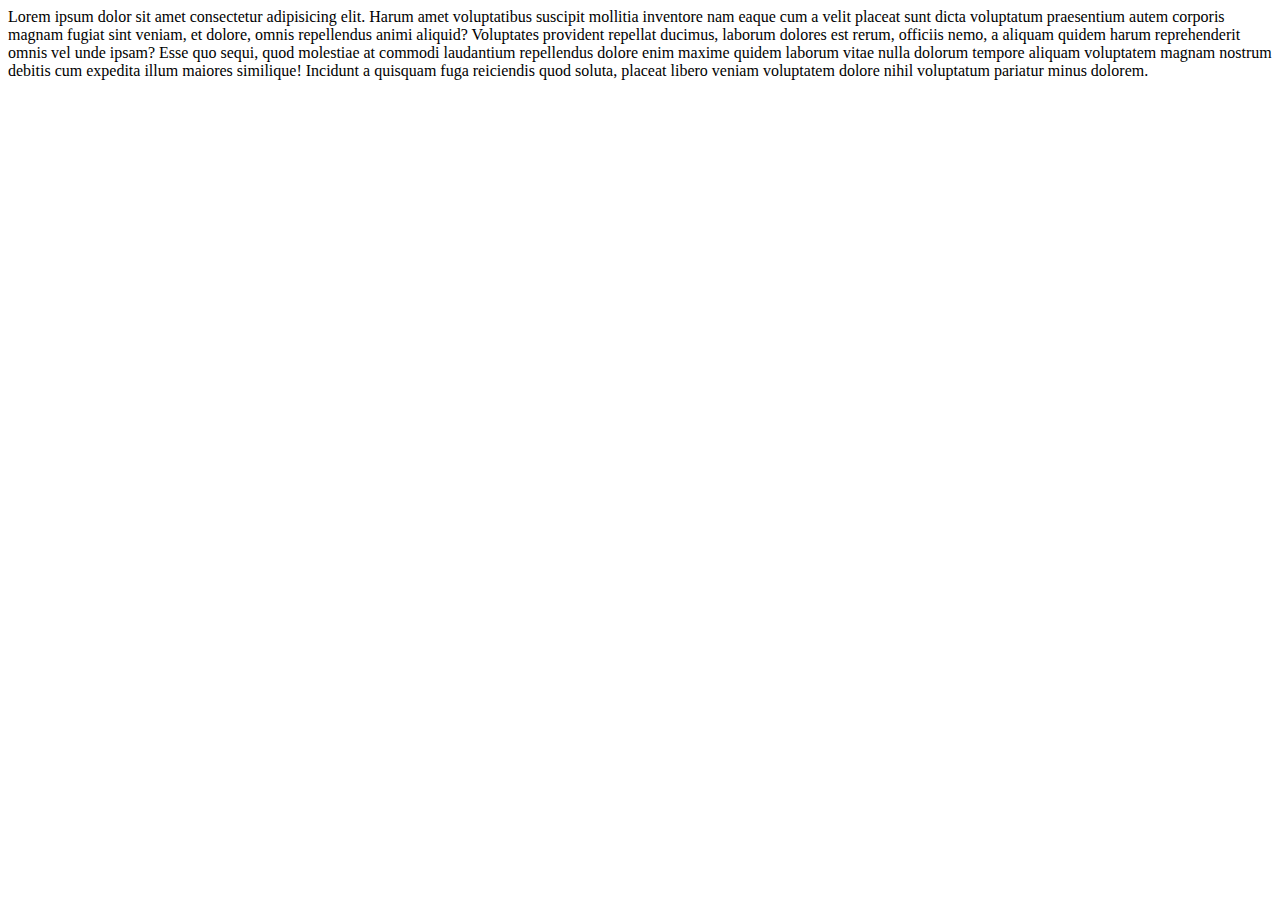
<file: googlefonts/index.html>
<!DOCTYPE html>
<html lang="tr">
<head>
    <meta charset="UTF-8">
    <meta name="viewport" content="width=device-width, initial-scale=1.0">
    <title>google fonts</title>
    
    <style>
        /* font-family -- yazının türünü cinsini değiştirir (Times new Roman - Sans serif)
        font-style -- yazının stilini değiştirir (italik vs)
        font-weight -- yazının kalınlığını düzeltir (bold vs)

        -----------------------------------
        Google Fonts larda kullanılabilir.
        Kullanmak için
        head etiketi içerisine google fontstan aldıgımız kodu yapıştıralım. ve o font artık o projede aktif olacaktır.
        
        */
        .kutu1 {

        }
    </style>
</head>
<body>

    <div class="kutu1">
        Lorem ipsum dolor sit amet consectetur adipisicing elit. Harum amet voluptatibus suscipit mollitia inventore nam eaque cum a velit placeat sunt dicta voluptatum praesentium autem corporis magnam fugiat sint veniam, et dolore, omnis repellendus animi aliquid? Voluptates provident repellat ducimus, laborum dolores est rerum, officiis nemo, a aliquam quidem harum reprehenderit omnis vel unde ipsam? Esse quo sequi, quod molestiae at commodi laudantium repellendus dolore enim maxime quidem laborum vitae nulla dolorum tempore aliquam voluptatem magnam nostrum debitis cum expedita illum maiores similique! Incidunt a quisquam fuga reiciendis quod soluta, placeat libero veniam voluptatem dolore nihil voluptatum pariatur minus dolorem.
    </div>
    
</body>
</html>
</file>
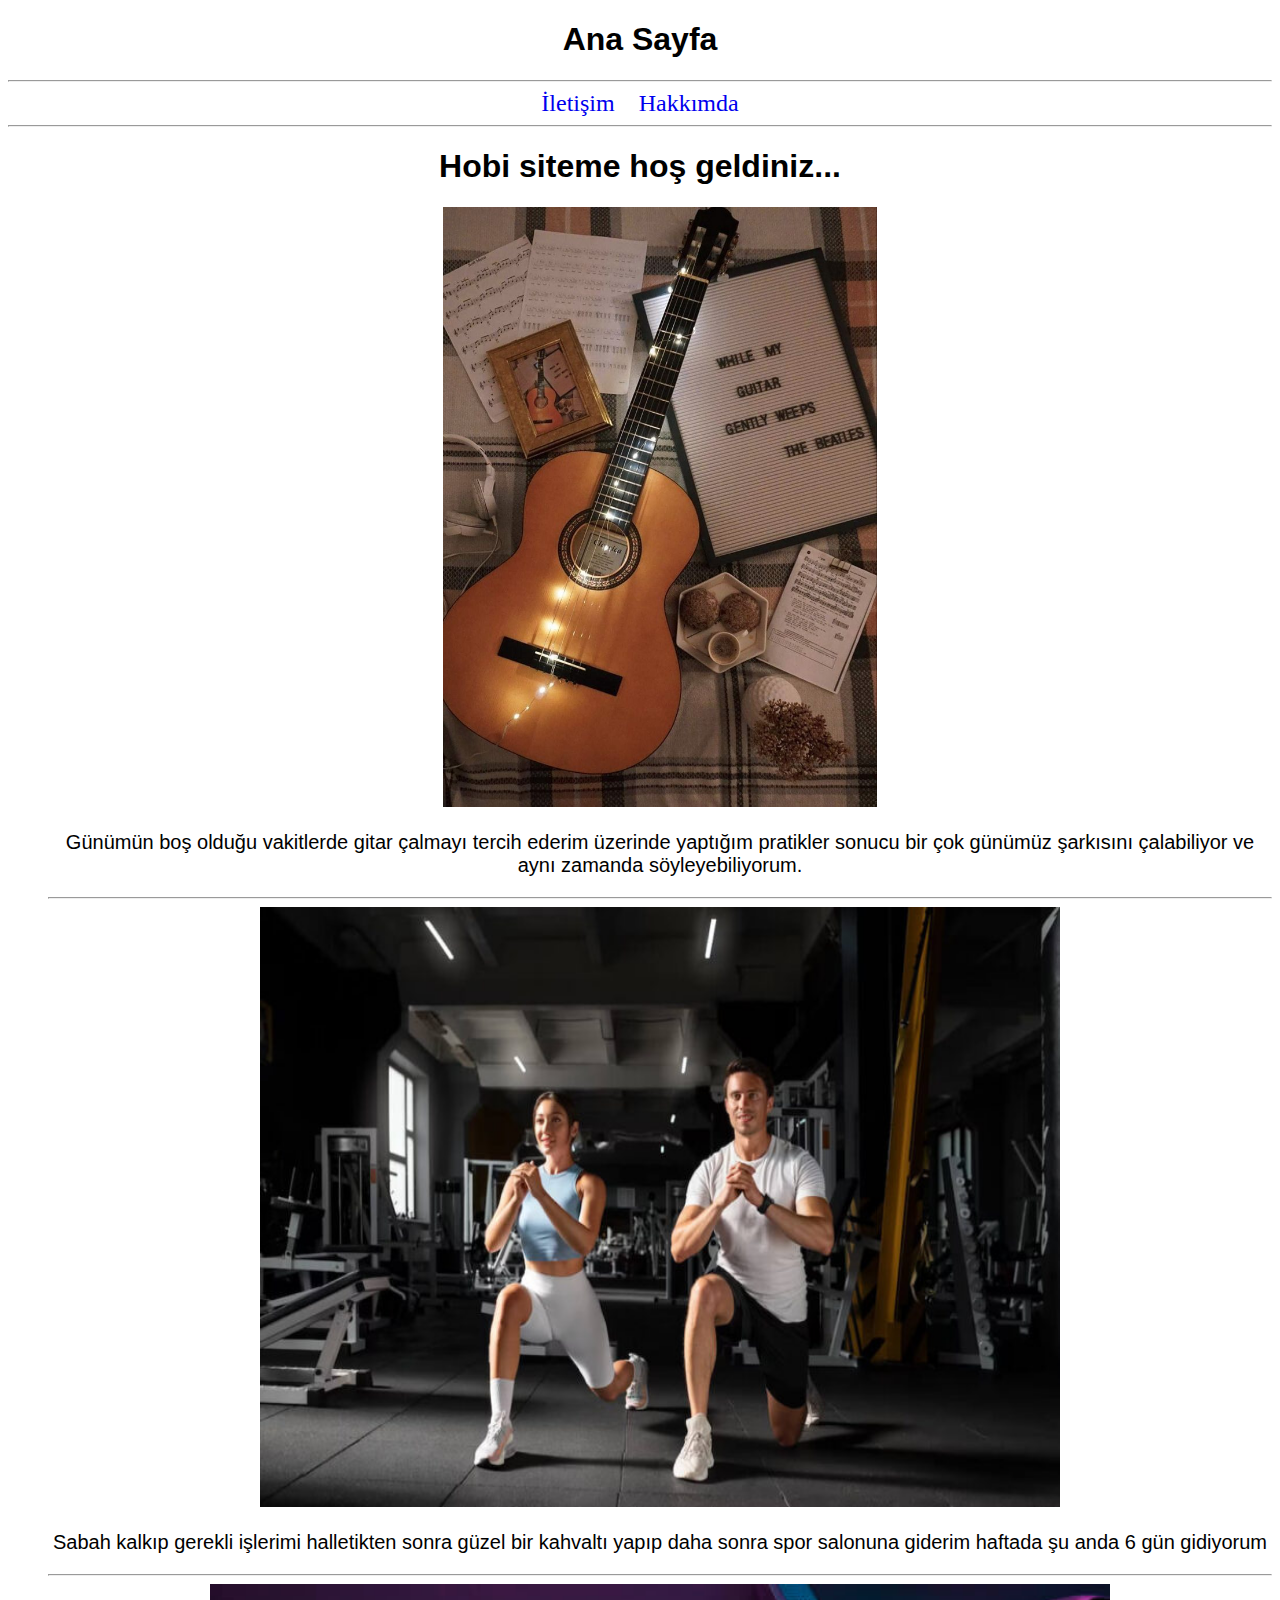
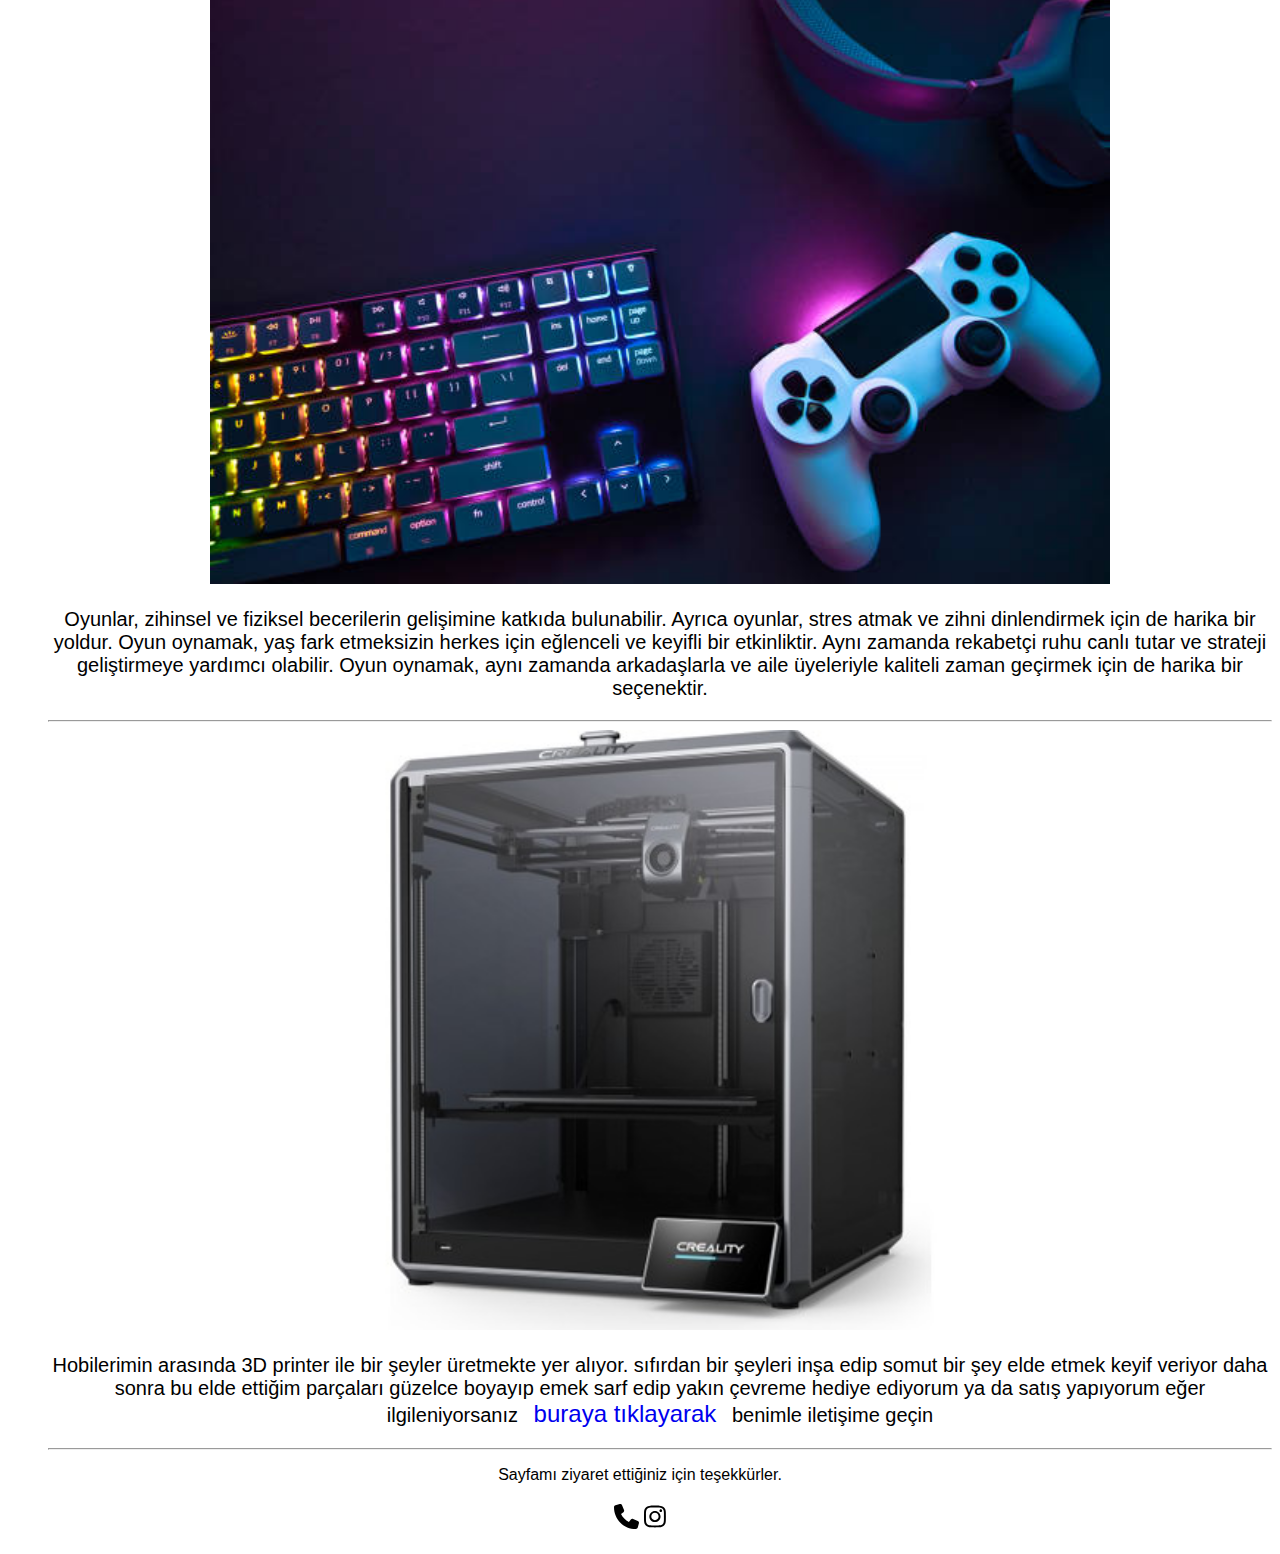
<file: hobisitesi/index.html>
<!DOCTYPE html>
<html lang="tr">
<head>
    <meta charset="UTF-8">
    <meta name="viewport" content="width=device-width, initial-scale=1.0">
    <title>Ana sayfa | Hobi Sitesi</title>
    <link rel="stylesheet" href="style.css">
</head>
<body>
    <nav>
        <h1 class="homepagetitle">Ana Sayfa</h1>
        <hr>
        <a href="contact.html">İletişim</a>
        <a href="about-ust.html">Hakkımda</a>
    </nav>
    <hr>

    <article>
        <h1 style="font-family: Arial, Helvetica, sans-serif; font-size: 2em;">Hobi siteme hoş geldiniz...</h1>
        <ul>
            <li>
                <img src="img/gitar.jpg" alt="gitarfotoraf">
                <p>Günümün boş olduğu vakitlerde gitar çalmayı tercih ederim üzerinde yaptığım pratikler sonucu bir çok günümüz şarkısını çalabiliyor ve aynı zamanda söyleyebiliyorum.</p>
            </li>
            <hr>
            <li>
                <img src="img/fitness.jpg" alt="fitness fotograf" width="800px">
                <p>Sabah kalkıp gerekli işlerimi halletikten sonra güzel bir kahvaltı yapıp daha sonra spor salonuna giderim haftada şu anda 6 gün gidiyorum</p>
            </li>
            <hr>
            <li>
                <img src="img/gaming.jpg" alt="gaming-foto">
                <p>
                    Oyunlar, zihinsel ve fiziksel becerilerin gelişimine katkıda bulunabilir. Ayrıca oyunlar, stres atmak ve zihni dinlendirmek için de harika bir yoldur. Oyun oynamak, yaş fark etmeksizin herkes için eğlenceli ve keyifli bir etkinliktir. Aynı zamanda rekabetçi ruhu canlı tutar ve strateji geliştirmeye yardımcı olabilir. Oyun oynamak, aynı zamanda arkadaşlarla ve aile üyeleriyle kaliteli zaman geçirmek için de harika bir seçenektir.
                </p>
            </li>
            <hr>
            <li>
                <img src="img/k1printer.jpg" alt="3dprinter">
                <p>
                    Hobilerimin arasında 3D printer ile bir şeyler üretmekte yer alıyor. sıfırdan bir şeyleri inşa edip somut bir şey elde etmek keyif veriyor daha sonra bu elde ettiğim parçaları güzelce boyayıp emek sarf edip yakın çevreme hediye ediyorum ya da satış yapıyorum eğer ilgileniyorsanız <a href="https://wa.me/905422476761">buraya tıklayarak</a> benimle iletişime geçin
                </p>
            </li>
            <hr>
        </ul>
    </article>
    

    <footer>
        Sayfamı ziyaret ettiğiniz için teşekkürler.
        <p>
        <svg style="height: 25;" xmlns="http://www.w3.org/2000/svg" class="phoneicon" viewBox="0 0 512 512"><!--!Font Awesome Free 6.5.1 by @fontawesome - https://fontawesome.com License - https://fontawesome.com/license/free Copyright 2024 Fonticons, Inc.--><path d="M164.9 24.6c-7.7-18.6-28-28.5-47.4-23.2l-88 24C12.1 30.2 0 46 0 64C0 311.4 200.6 512 448 512c18 0 33.8-12.1 38.6-29.5l24-88c5.3-19.4-4.6-39.7-23.2-47.4l-96-40c-16.3-6.8-35.2-2.1-46.3 11.6L304.7 368C234.3 334.7 177.3 277.7 144 207.3L193.3 167c13.7-11.2 18.4-30 11.6-46.3l-40-96z"/></svg>
        <svg style="height: 25;" xmlns="http://www.w3.org/2000/svg" class="igicon" viewBox="0 0 448 512"><!--!Font Awesome Free 6.5.1 by @fontawesome - https://fontawesome.com License - https://fontawesome.com/license/free Copyright 2024 Fonticons, Inc.--><path d="M224.1 141c-63.6 0-114.9 51.3-114.9 114.9s51.3 114.9 114.9 114.9S339 319.5 339 255.9 287.7 141 224.1 141zm0 189.6c-41.1 0-74.7-33.5-74.7-74.7s33.5-74.7 74.7-74.7 74.7 33.5 74.7 74.7-33.6 74.7-74.7 74.7zm146.4-194.3c0 14.9-12 26.8-26.8 26.8-14.9 0-26.8-12-26.8-26.8s12-26.8 26.8-26.8 26.8 12 26.8 26.8zm76.1 27.2c-1.7-35.9-9.9-67.7-36.2-93.9-26.2-26.2-58-34.4-93.9-36.2-37-2.1-147.9-2.1-184.9 0-35.8 1.7-67.6 9.9-93.9 36.1s-34.4 58-36.2 93.9c-2.1 37-2.1 147.9 0 184.9 1.7 35.9 9.9 67.7 36.2 93.9s58 34.4 93.9 36.2c37 2.1 147.9 2.1 184.9 0 35.9-1.7 67.7-9.9 93.9-36.2 26.2-26.2 34.4-58 36.2-93.9 2.1-37 2.1-147.8 0-184.8zM398.8 388c-7.8 19.6-22.9 34.7-42.6 42.6-29.5 11.7-99.5 9-132.1 9s-102.7 2.6-132.1-9c-19.6-7.8-34.7-22.9-42.6-42.6-11.7-29.5-9-99.5-9-132.1s-2.6-102.7 9-132.1c7.8-19.6 22.9-34.7 42.6-42.6 29.5-11.7 99.5-9 132.1-9s102.7-2.6 132.1 9c19.6 7.8 34.7 22.9 42.6 42.6 11.7 29.5 9 99.5 9 132.1s2.7 102.7-9 132.1z"/></svg>
        </p>
        
    

    </footer>

    
</body>
</html>
</file>
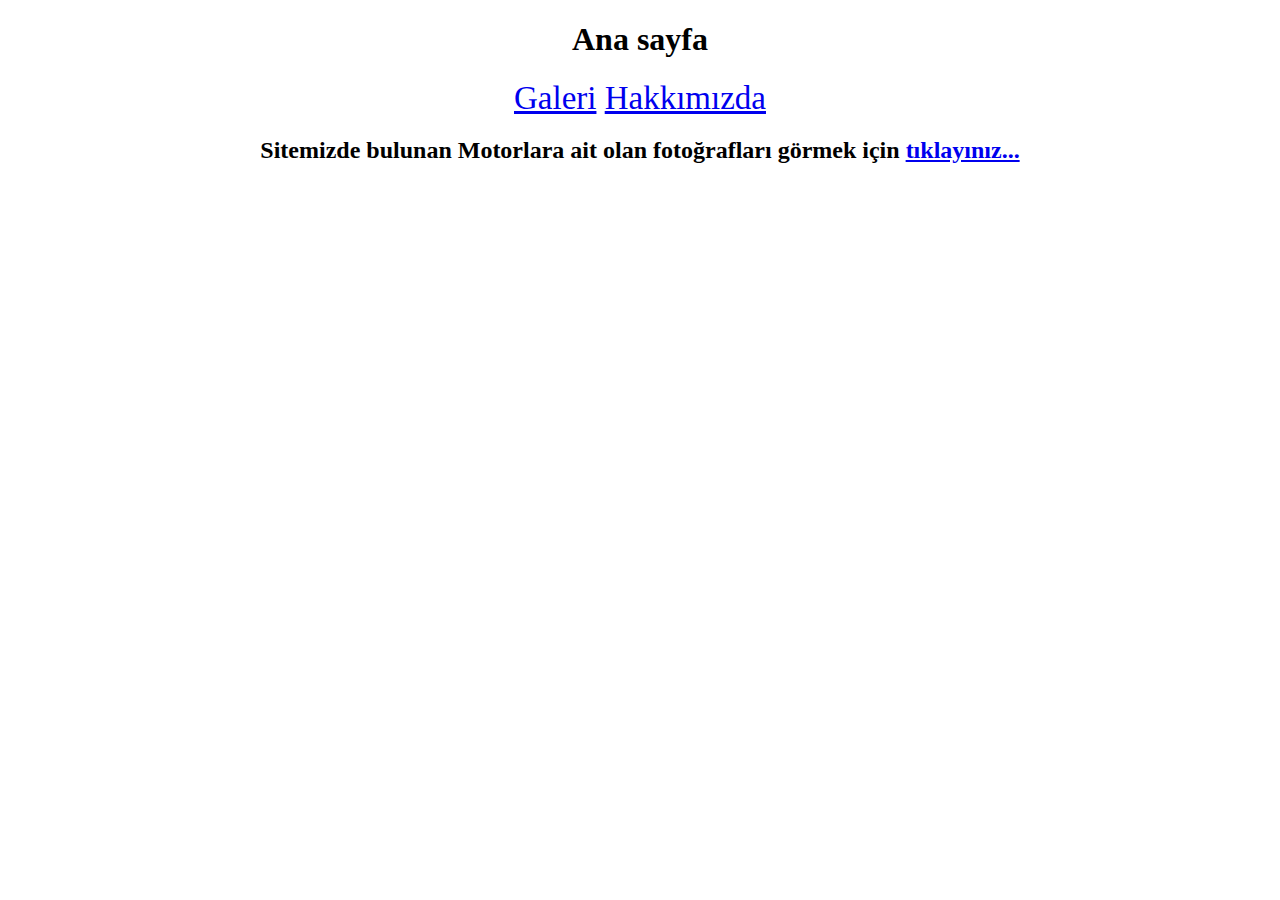
<file: icerik1/index.html>
<!DOCTYPE html>
<html lang="tr">
<head>
    <meta charset="UTF-8">
    <meta name="viewport" content="width=device-width, initial-scale=1.0">
    <title>Ana sayfa</title>
    

    <link rel="stylesheet" href="kodluyoruz.css">

    
</head>
<body>
    
    
    <h1 style="font-size: 14; text-align: center; color: 0C2D57;" >Ana sayfa</h1>
    <nav class="nav-bar"> 
        <a href="gallery.html" >Galeri</a>
        <a href="about-us.html">Hakkımızda</a>
    </nav>

    <h2 style="text-align: center;"> Sitemizde bulunan Motorlara ait olan fotoğrafları görmek için <a href="gallery.html">tıklayınız...</a> </h2>
    
</body>
</html>
</file>
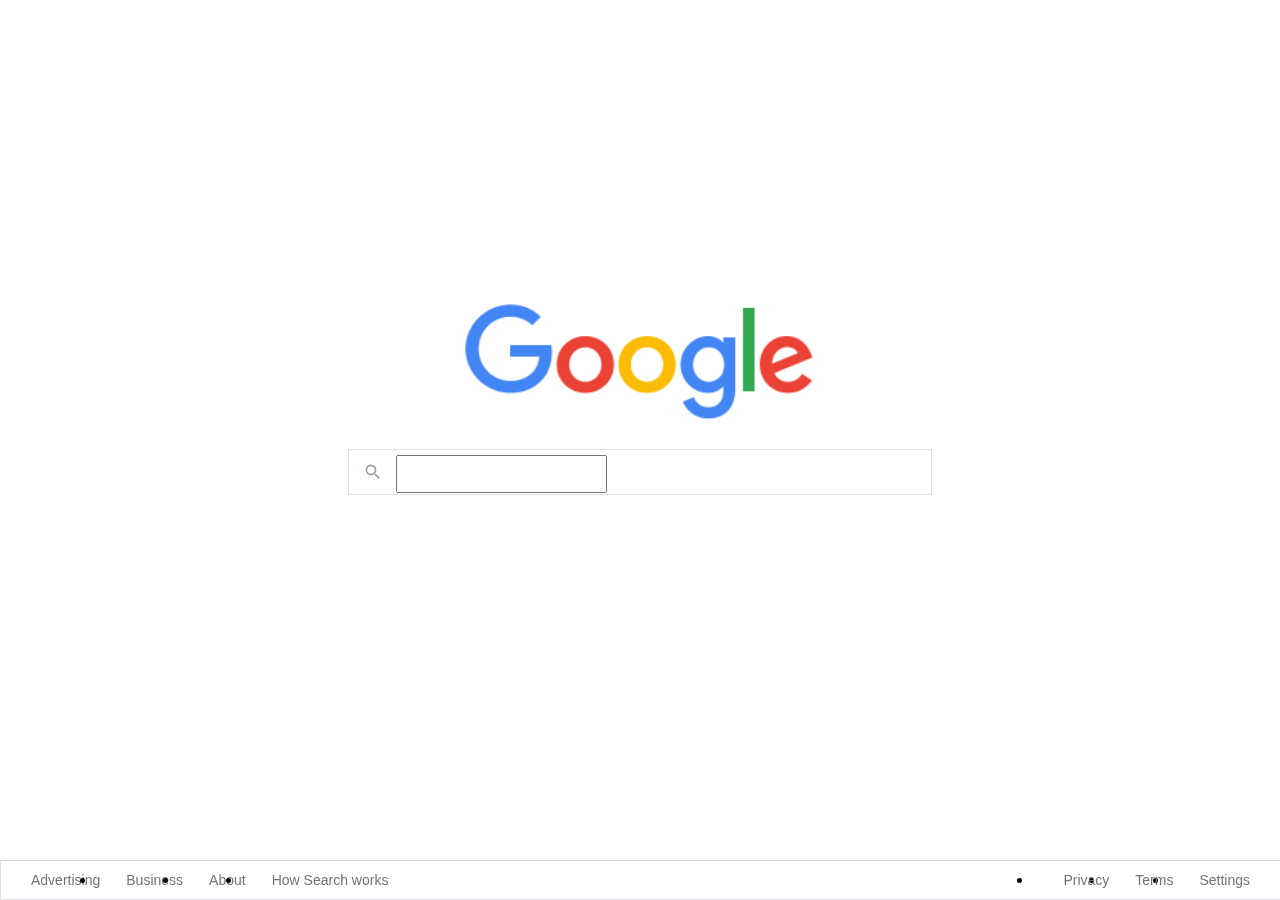
<file: icerik2-googleOdev/index.html>
<!DOCTYPE html>
<html lang="en">
  <head>
    <meta charset="UTF-8" />
    <meta name="viewport" content="width=device-width, initial-scale=1.0" />
    <link rel="stylesheet" href="style.css" />
    <title>Google</title>
  </head>
  <body>
    <div class="panel">
      <nav>
        <ul class="header">
          <li class="pic headerli">
            <a href="https://www.github.com/cengizcmataraci" target="_blank"
              ><img
                src="assets/guvenlik.jpg"
                alt=""
                style="margin-right: 1px;" height="50" width="50"
            /></a>
          </li>
          <li style="margin: 8px" class="headerli">
            <a href="https://www.google.com.tr/intl/en/about/products?tab=wh"
              ><img src="assets/appsbutton.svg" alt="" style="width: 16px; height: 16px; margin-right: 3px;"></a
            >
          </li>
          <li style="margin: 8px; margin-left: -2px;" class="headerli">
            <a
              href="https://www.google.com.tr/imghp?hl=en&tab=wi&authuser=0&ogbl"
              >Images</a
            >
          </li>
          <li style="margin: 8px" class="headerli">
            <a href="https://mail.google.com/mail/?tab=wm&authuser=0&ogbl"
              >Gmail</a
            >
          </li>
        </ul>
      </nav>
      <div class="container">
        <img
          src="assets/logo.png"
          width="350px"
          alt="google yeni logo"
        />
      </div>
      <div class="search-area">
        <div class="search">
          <div class="search-img">
            <span>
              <svg
                focusable="false"
                xmlns="http://www.w3.org/2000/svg"
                viewBox="0 0 24 24"
              >
                <path
                  d="M15.5 14h-.79l-.28-.27A6.471 6.471 0 0 0 16 9.5 6.5 6.5 0 1 0 9.5 16c1.61 0 3.09-.59 4.23-1.57l.27.28v.79l5 4.99L20.49 19l-4.99-5zm-6 0C7.01 14 5 11.99 5 9.5S7.01 5 9.5 5 14 7.01 14 9.5 11.99 14 9.5 14z"
                ></path>
              </svg>
            </span>
          </div>
          <div class="input-enter">
            <div class="input-area">
              <input
                type="text"
                class="input"
                maxlength="2048"
                autofocus="true"
              />
            </div>
          </div>
        </div>
      </div>

      
    </div>

    <nav>
      <ul class="footer">
        <li class="footerli">
          <a
            href="https://www.google.com/intl/en_tr/ads/?subid=ww-ww-et-g-awa-a-g_hpafoot1_1!o2&utm_source=google.com&utm_medium=referral&utm_campaign=google_hpafooter&fg=1"
            >Advertising</a
          >
        </li>
        <li class="footerli">
          <a
            href="https://www.google.com/services/?subid=ww-ww-et-g-awa-a-g_hpbfoot1_1!o2&utm_source=google.com&utm_medium=referral&utm_campaign=google_hpbfooter&fg=1"
            >Business</a
          >
        </li>
        <li class="footerli">
          <a
            href="https://about.google/?utm_source=google-TR&utm_medium=referral&utm_campaign=hp-footer&fg=1"
            >About</a
          >
        </li>
        <li class="footerli">
          <a href="https://google.com/search/howsearchworks/?fg=1"
            >How Search works</a
          >
        </li>

        <li class="footerli" style="float: right; margin-right: 35px">
          <a href="https://www.google.com/preferences?hl=en">Settings</a>
        </li>

        <li class="footerli" style="float: right">
          <a href="https://policies.google.com/terms?hl=en-TR&fg=1">Terms</a>
        </li>

        <li class="footerli" style="float: right">
          <a href="https://policies.google.com/privacy?hl=en-TR&fg=1">Privacy</a>
        </li>
      </ul>
    </nav>
  </body>
</html>
</file>
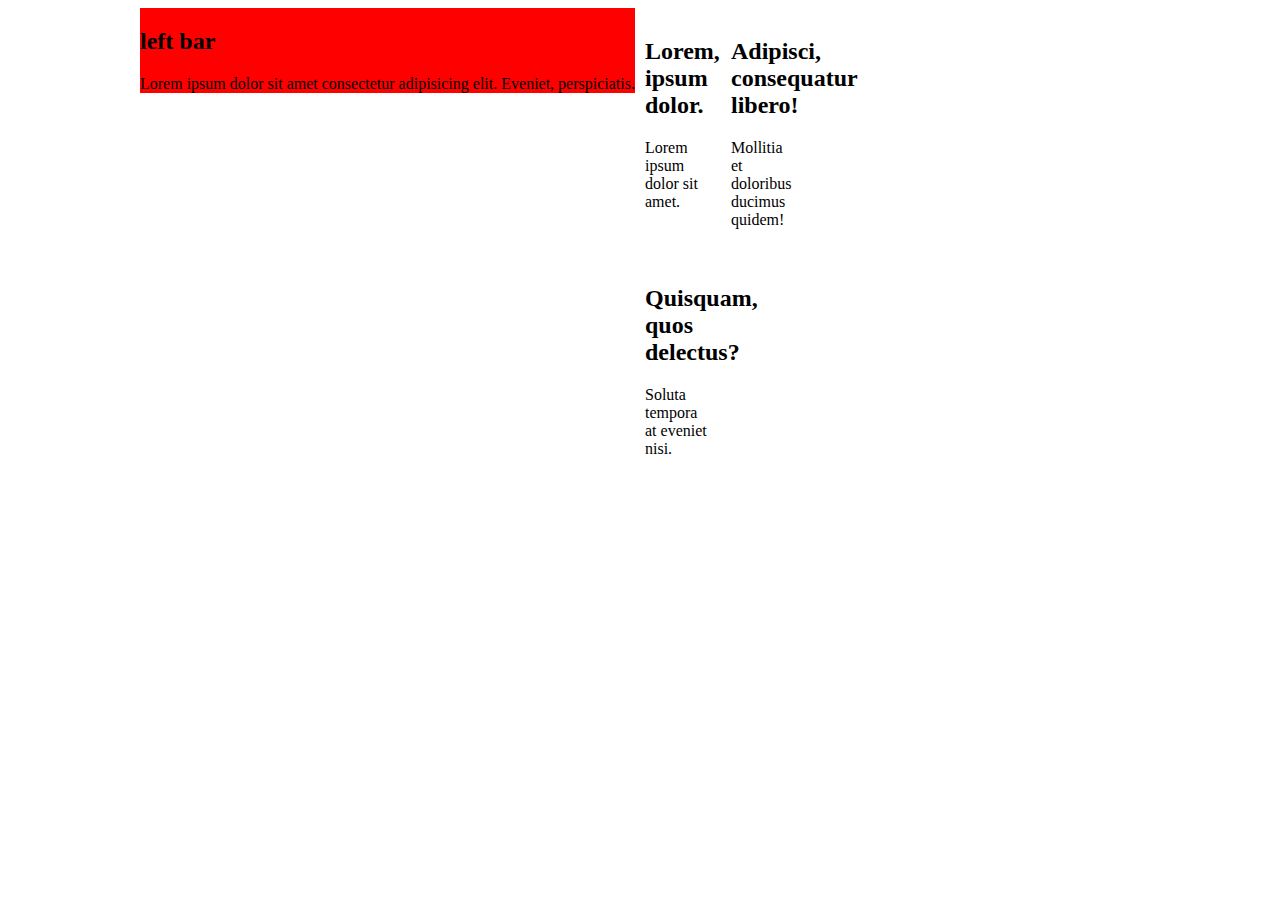
<file: icerik2/index.html>
<!DOCTYPE html>
<html lang="tr">
<head>
    <meta charset="UTF-8">
    <meta name="viewport" content="width=device-width, initial-scale=1.0">
    <title>icerik2</title>
    <link rel="stylesheet" href="style.css">
</head>
<body>
    <div class="container">
        <div class="left-bar bg-red">
            <h2>left bar</h2>
            Lorem ipsum dolor sit amet consectetur adipisicing elit. Eveniet, perspiciatis.
        </div>
        <div class="content">
            <div class="card">
                <h2>Lorem, ipsum dolor.</h2>
                <p>Lorem ipsum dolor sit amet.</p>
            </div>
            <div class="card">
                <h2>Adipisci, consequatur libero!</h2>
                <p>Mollitia et doloribus ducimus quidem!</p>
            </div>
            <div class="card">
                <h2>Quisquam, quos delectus?</h2>
                <p>Soluta tempora at eveniet nisi.</p>
            </div>

        </div>
    </div>
</body>
</html>
</file>
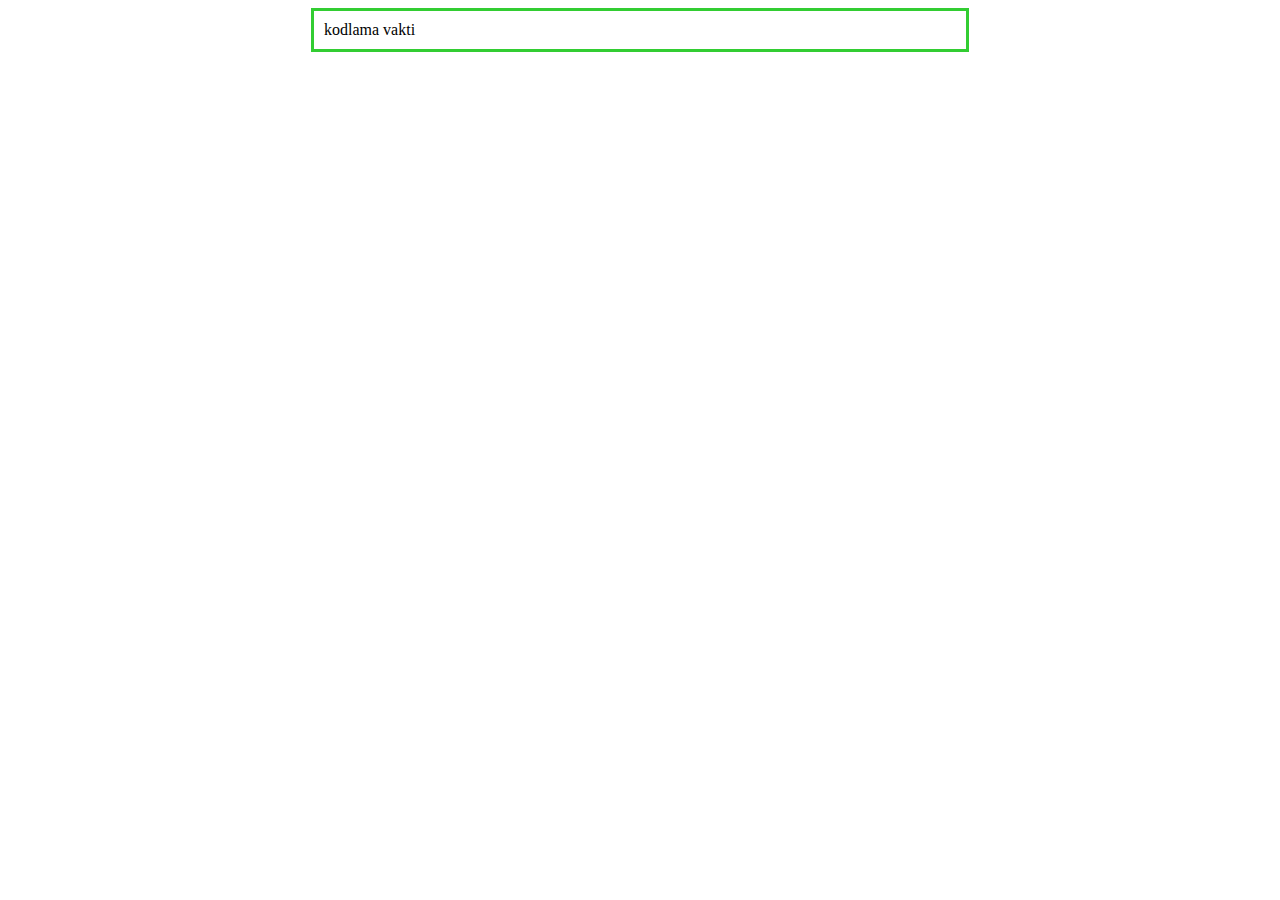
<file: metinboyutlandirmahizalama/index.html>
<!DOCTYPE html>
<html lang="en">
<head>
    <meta charset="UTF-8">
    <meta name="viewport" content="width=device-width, initial-scale=1.0">
    <title>Document</title>
    <style>
        .center {
            border: 3px solid limegreen;
            padding: 10px;
            width: 50%;
            margin: auto;
        }
    </style>
</head>
<body>
    <div class="center">
        <div class="in-center">
            kodlama vakti
        </div>
       
    </div>
    
</body>
</html>
</file>
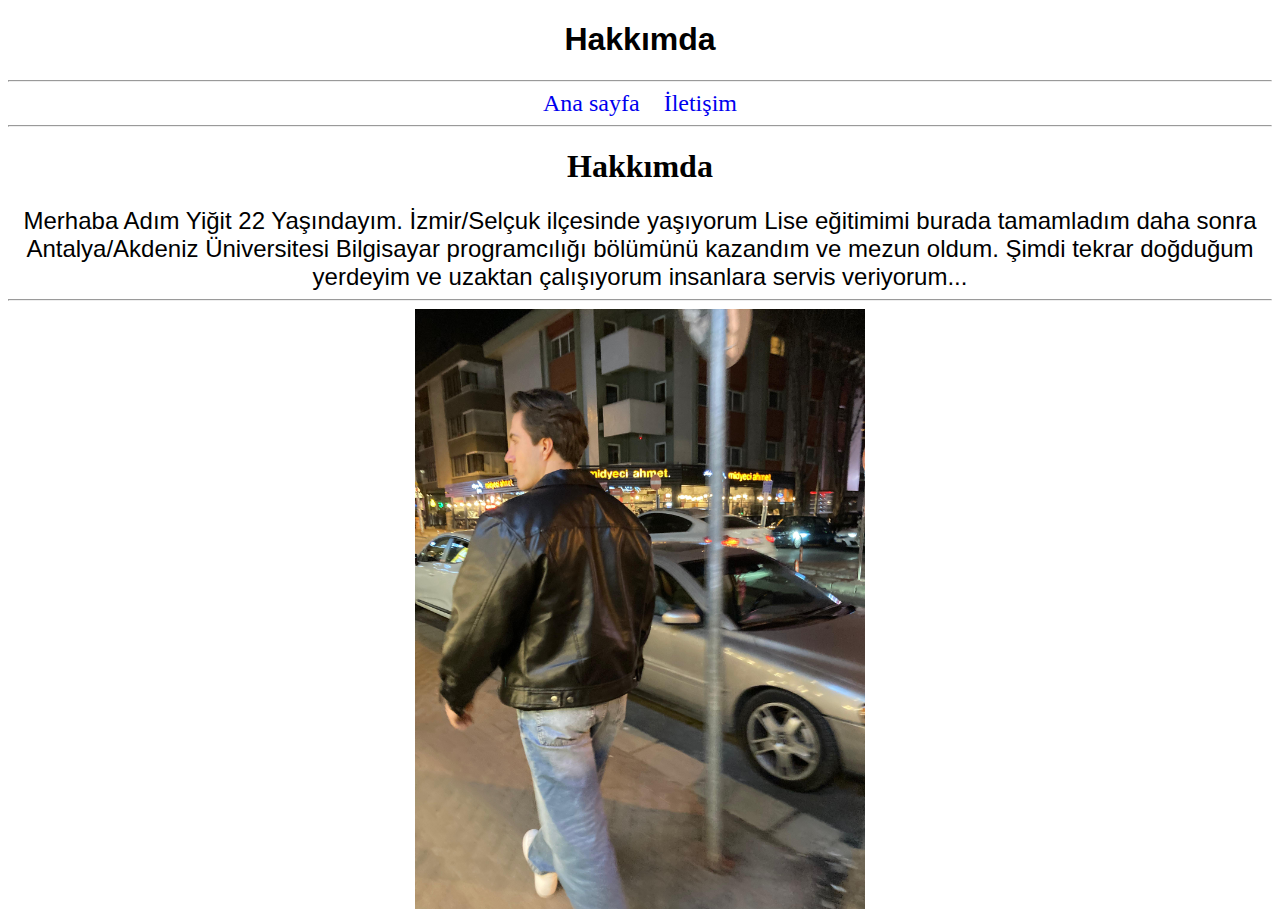
<file: hobisitesi/about-ust.html>
<!DOCTYPE html>
<html lang="tr">
<head>
    <meta charset="UTF-8">
    <meta name="viewport" content="width=device-width, initial-scale=1.0">
    <title>Hakkımda | Hobi Sitesi</title>
    <link rel="stylesheet" href="style.css">
</head>
<body>
    <nav>
        <h1 class="homepagetitle">Hakkımda</h1>
        <hr>
        <a href="index.html">Ana sayfa</a>
        <a href="contact.html">İletişim</a>
        <hr>
    </nav>

    <article>
        <h1>Hakkımda</h1>
        <div style="text-align: center; font-size: 24px; font-family: 'Segoe UI', Tahoma, Geneva, Verdana, sans-serif;">
            Merhaba Adım Yiğit 22 Yaşındayım. İzmir/Selçuk ilçesinde yaşıyorum Lise eğitimimi burada tamamladım daha sonra Antalya/Akdeniz Üniversitesi Bilgisayar programcılığı bölümünü kazandım ve mezun oldum. Şimdi tekrar doğduğum yerdeyim ve uzaktan çalışıyorum insanlara servis veriyorum...
            
            
        </div>
        <hr>
        <img src="img/hdwalking.jpg" alt="">
    </article>

    
</body>
</html>
</file>
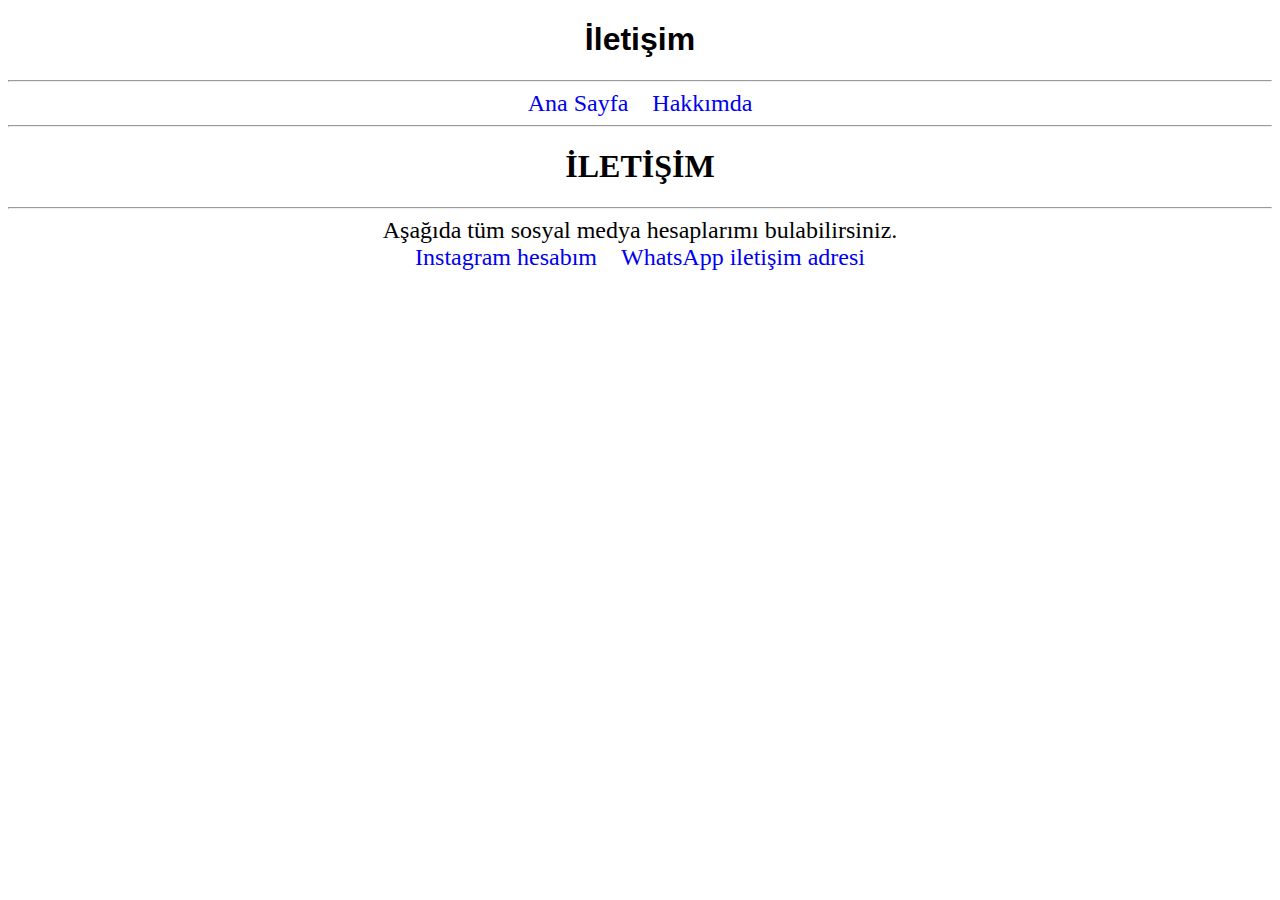
<file: hobisitesi/contact.html>
<!DOCTYPE html>
<html lang="tr">
<head>
    <meta charset="UTF-8">
    <meta name="viewport" content="width=device-width, initial-scale=1.0">
    <title>İletişim | Hobi Sitesi</title>
    <link rel="stylesheet" href="style.css">
    <link rel="stylesheet" href="https://cdnjs.cloudflare.com/ajax/libs/font-awesome/6.5.1/css/all.min.css" integrity="sha512-DTOQO9RWCH3ppGqcWaEA1BIZOC6xxalwEsw9c2QQeAIftl+Vegovlnee1c9QX4TctnWMn13TZye+giMm8e2LwA==" crossorigin="anonymous" referrerpolicy="no-referrer" />
</head>

<body>
    <nav>
        <h1 class="homepagetitle">İletişim</h1>
        <hr>
        <a href="index.html">Ana Sayfa</a>
        <a href="about-ust.html">Hakkımda</a>
    </nav>
    <hr>

    <article>
        <div>
            <h1>İLETİŞİM</h1>
            <hr>
        </div>
        <div style="font-size: 24px;">
            Aşağıda tüm sosyal medya hesaplarımı bulabilirsiniz.
        </div>

        
        <a href="https://www.instagram.com/yigitortu/" class=""><i class="fa-brands fa-instagram" style="height: 100px;"></i> Instagram hesabım</a>
        
        <a href="https://wa.me/905422476761"><i class="fa-brands fa-whatsapp"></i> WhatsApp iletişim adresi</a>
        
    </article>

    
</body>
</html>
</file>
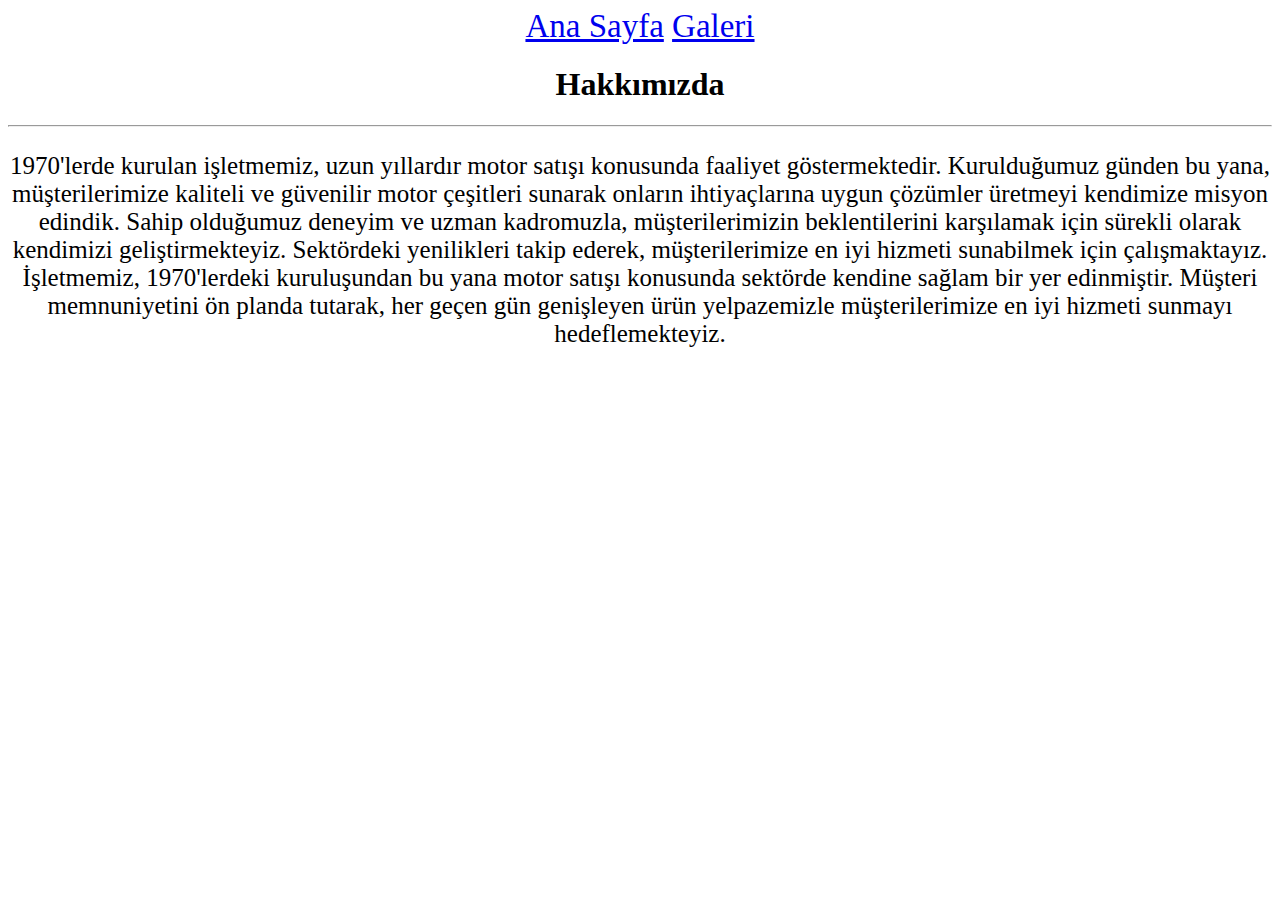
<file: icerik1/about-us.html>
<!DOCTYPE html>
<html lang="tr">
<head>
    <meta charset="UTF-8">
    <meta name="viewport" content="width=device-width, initial-scale=1.0">
    <title>Hakkımızda</title>
    <link rel="stylesheet" href="kodluyoruz.css">
</head>
<body>
    <nav class="nav-bar"> 
        <a href="index.html" >Ana Sayfa</a>
        <a href="gallery.html">Galeri</a>
    </nav>
    <h1 style="text-align: center; color: FC6736; font-size: 14;">Hakkımızda</h1>
    <hr>
    <p class="about-us-description">1970'lerde kurulan işletmemiz, uzun yıllardır motor satışı konusunda faaliyet göstermektedir. Kurulduğumuz günden bu yana, müşterilerimize kaliteli ve güvenilir motor çeşitleri sunarak onların ihtiyaçlarına uygun çözümler üretmeyi kendimize misyon edindik. Sahip olduğumuz deneyim ve uzman kadromuzla, müşterilerimizin beklentilerini karşılamak için sürekli olarak kendimizi geliştirmekteyiz. Sektördeki yenilikleri takip ederek, müşterilerimize en iyi hizmeti sunabilmek için çalışmaktayız.
    İşletmemiz, 1970'lerdeki kuruluşundan bu yana motor satışı konusunda sektörde kendine sağlam bir yer edinmiştir. Müşteri memnuniyetini ön planda tutarak, her geçen gün genişleyen ürün yelpazemizle müşterilerimize en iyi hizmeti sunmayı hedeflemekteyiz.</p>
</body>
</html>
</file>
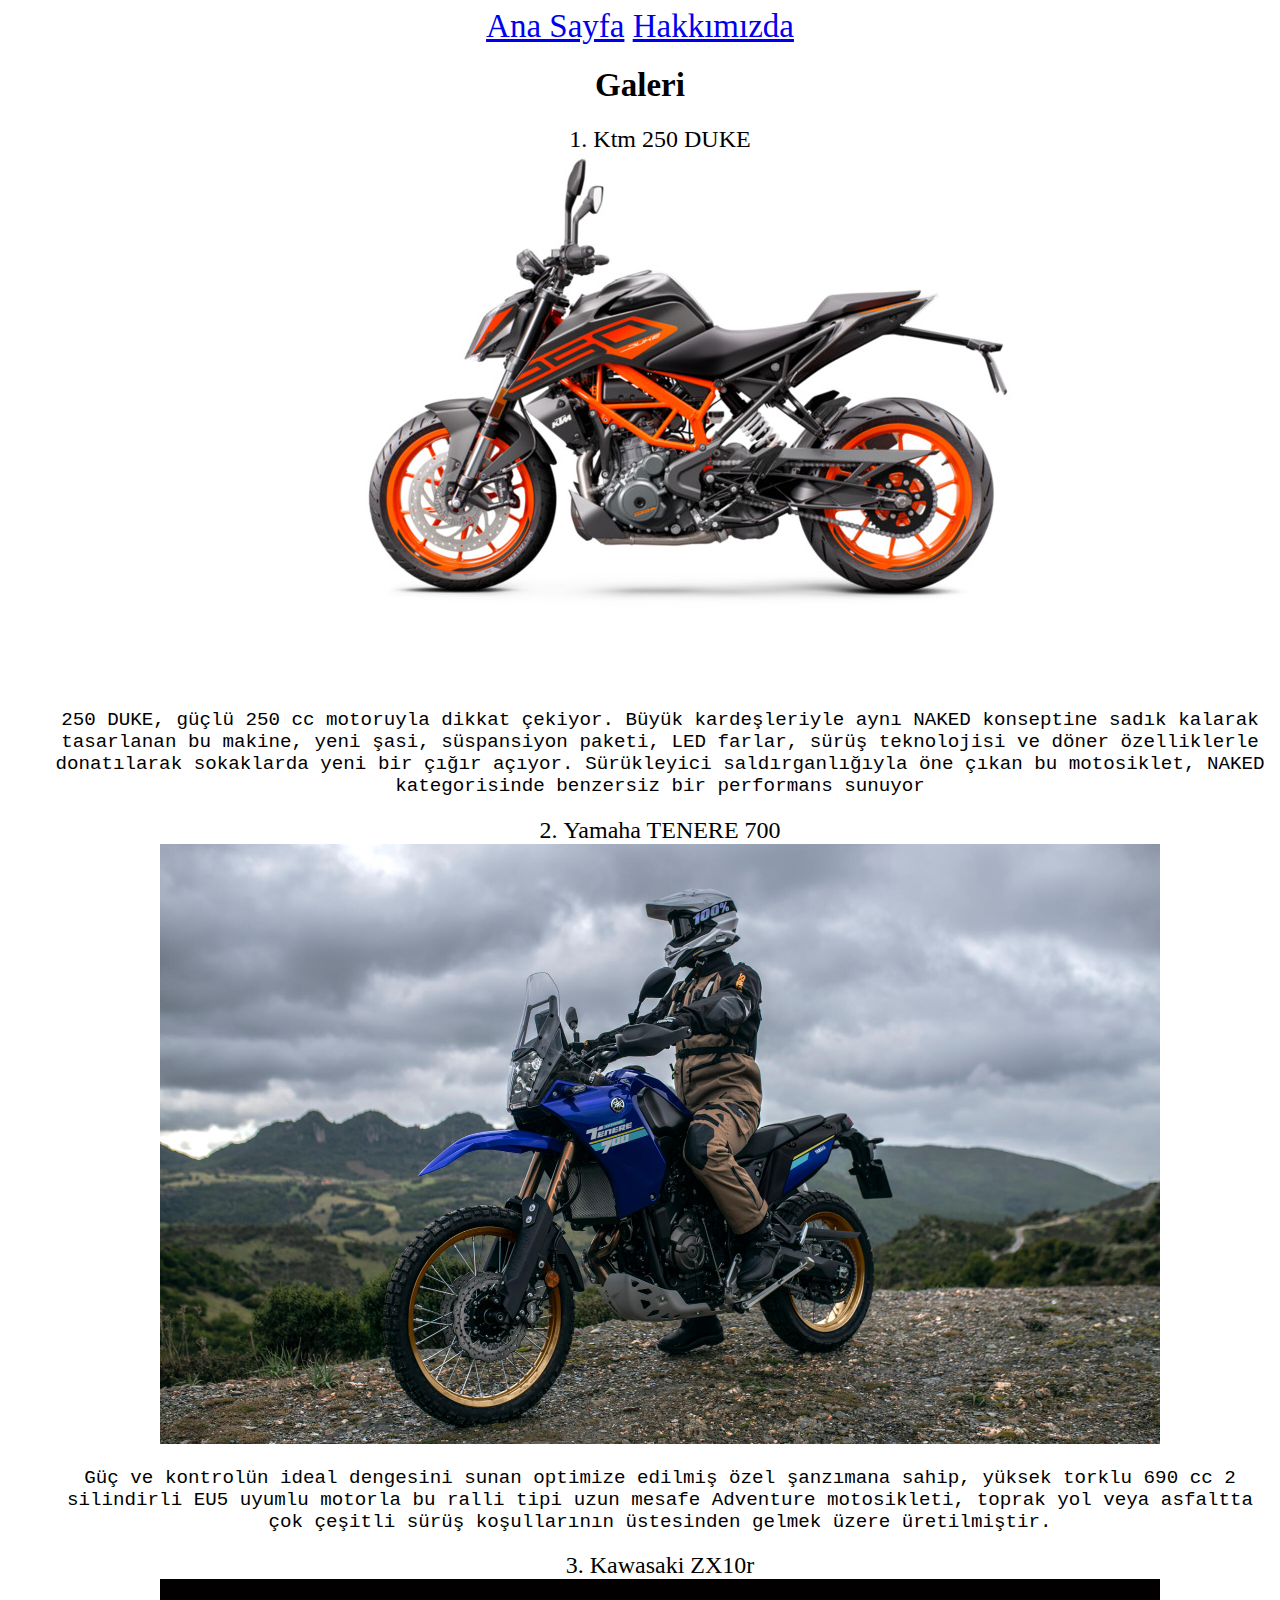
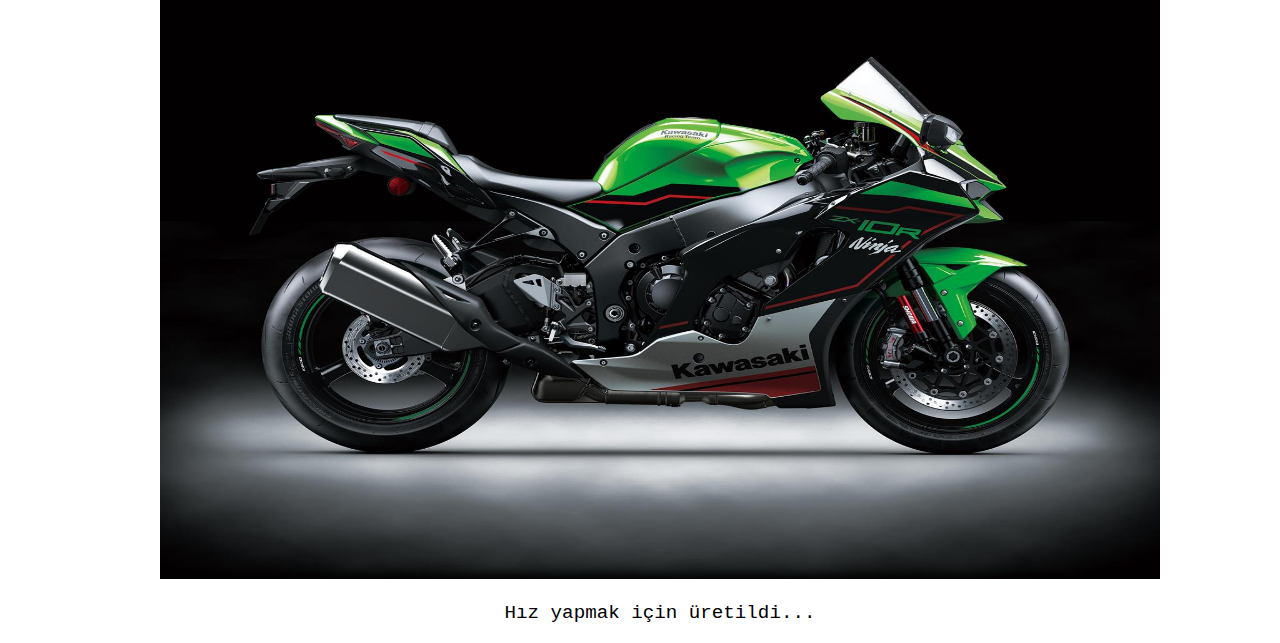
<file: icerik1/gallery.html>
<!DOCTYPE html>
<html lang="tr">
<head>
    <meta charset="UTF-8">
    <meta name="viewport" content="width=device-width, initial-scale=1.0">
    <title>Galeri</title>
    <link rel="stylesheet" href="kodluyoruz.css">
</head>
<body>
    <nav class="nav-bar"> 
        <a href="index.html" >Ana Sayfa</a>
        <a href="about-us.html">Hakkımızda</a>
    </nav>
    <h1 class="nav-bar">Galeri</h1>
    <article class="motors img-sizes">
        <ol>
            <li class="motors-title-fs">Ktm 250 DUKE</li>
            <img src="img/ktm250duke.jpg" alt="ktm250duke">
            <p class="motors-description-fs">250 DUKE, güçlü 250 cc motoruyla dikkat çekiyor. Büyük kardeşleriyle aynı NAKED konseptine sadık kalarak tasarlanan bu makine, yeni şasi, süspansiyon paketi, LED farlar, sürüş teknolojisi ve döner özelliklerle donatılarak sokaklarda yeni bir çığır açıyor. Sürükleyici saldırganlığıyla öne çıkan bu motosiklet, NAKED kategorisinde benzersiz bir performans sunuyor</p>

            <li class="motors-title-fs">Yamaha TENERE 700</li>
            <img src="img/yamahatenere700.jpg" alt="tenere700yamaha" height="600" width="1000">
            <p class="motors-description-fs">Güç ve kontrolün ideal dengesini sunan optimize edilmiş özel şanzımana sahip, yüksek torklu 690 cc 2 silindirli EU5 uyumlu motorla bu ralli tipi uzun mesafe Adventure motosikleti, toprak yol veya asfaltta çok çeşitli sürüş koşullarının üstesinden gelmek üzere üretilmiştir.</p>
            <li class="motors-title-fs"> Kawasaki ZX10r</li>
            <img src="img/zx10r.jpg" alt="zx10rkawasaki" height="600" width="1000">
            <p class="motors-description-fs"> Hız yapmak için üretildi...</p>
            
        </ol>
    </article>
    
</body>
</html>
</file>
<file: hobisitesi/style.css>
.homepagetitle {
    text-align: center;
    font-size: 2em;
    font-family: 'Franklin Gothic Medium', 'Arial Narrow', Arial, sans-serif;
    
}

nav {
    text-align: center;
}

p {
    font-size: 20px;
    text-align: center;
    font-family: 'Segoe UI', Tahoma, Geneva, Verdana, sans-serif;
    font-weight: 400;
}

ul {
    list-style-type: none;
}

a {
    font-size: 24px;
    text-decoration: none;
    padding: 10px;
}

article {
    text-align: center;
}

.yuruyenfoto {
    margin-left: auto;
    margin-right: auto;
}

img {
    width: 800;
    height: 600px;
}

footer {
    font-family: 'Segoe UI', Tahoma, Geneva, Verdana, sans-serif;
    text-align: center;
}

.igicon:hover {
    color: red;
 }
</file>
<file: icerik1/kodluyoruz.css>
.nav-bar {
    text-align: center;
    font-size: 33px;
}

.motors {
    text-align: center;
    list-style-position: inside;
    
}

.motors-title-fs {
    font-size: x-large;
}

.motors-description-fs {
    font-size: larger;
    font-family: 'Courier New', Courier, monospace;
}

.about-us-description{
    text-align: center;
    font-size: 25px;
    font-family: 'Times New Roman', Times, serif;
}
</file>
<file: icerik2-googleOdev/style.css>
.header {
    list-style-type: none;
    margin: 30px;
    overflow: hidden;
    margin-left: 1500px;
    font-family: arial,sans-serif;
    font-size: 13px;
    
  }
  
  .headerli a {
    display: block;
    color: black;
    text-align: center;
    padding: 5px 5px;
    text-decoration: none;
  }
  
  .headerli a:hover {
    text-decoration: underline;
  }
  
  .container {
    text-align: center;
    margin: 100px;
  }
  
  .search-area {
    background: #fff;
    display: flex;
    border: 1px solid #dfe1e5;
    box-shadow: none;
    z-index: 3;
    height: 44px;
    margin: 0 auto;
    margin-top: -77px;
    width: 582px;
  }
  
  .search-area:hover {
  box-shadow: 0 2px 3px 0 rgba(0,0,0,0.24), 0 2px 5px 0 rgba(0,0,0,0.19);
  }
  
  .search {
    flex: 1;
    display: flex;
    padding: 5px 8px 0 16px;
    padding-left: 14px;
  }
  
  .search-img {
    display: flex;
    align-items: center;
    padding-right: 13px;
    margin-top: -5px;
  }
  
  .search-img span {
    color: #9aa0a6;
    height: 20px;
    width: 20px;
    margin-top: 0px;
    display: inline-block;
    fill: currentColor;
    line-height: 24px;
    position: relative;
  }
  
  .input-enter {
    display: flex;
    flex: 1;
    flex-wrap: wrap;
  }
  
  .input-area {
    color: transparent;
    flex: 100%;
    white-space: pre;
    font: 16px arial, sans-serif;
    line-height: 34px;
    height: 34px !important;
    display: block;
  }
  
  .input {
    margin: 0;
    padding: 0;
    color: rgba(0, 0, 0, 0.87);
    word-wrap: break-word;
    outline: none;
    display: flex;
    flex: 100%;
    margin-top: -68px;
    font: 16px arial, sans-serif;
    line-height: 34px;
    height: 34px !important;
    text-rendering: auto;
    letter-spacing: normal;
    word-spacing: normal;
    text-transform: none;
    text-indent: 0px;
    text-shadow: none;
    text-align: start;
    appearance: textfield;
    cursor: text;
  }
  
  .googlesearch {
    margin: 11px 4px;
    padding: 0 16px;
    line-height: 27px;
    min-width: 54px;
    text-align: center;
    cursor: pointer;
    user-select: none;
  }
  
  .feelinglucky {
    padding: 0 16px;
    line-height: 27px;
    min-width: 54px;
    text-align: center;
    cursor: pointer;
    user-select: none;
  }
  
  .footer {
    margin: 0;
    padding: 0;
    overflow: hidden;
    border: 1px solid #dfe1e5;
    border-top: 1px solid #dadce0;
    position: fixed;
    bottom: 0;
    width: 100%;
    margin-left: -8px;
    line-height: 10px;
  }
  
  .footerli {
    float: left;
  }
  
  .footerli a {
    display: block;
    color: #70757a;
    text-align: center;
    padding: 14px 16px;
    text-decoration: none;
    font-family: arial, sans-serif;
    font-size: 14px;
    margin-left: 14px;
    margin-right: -20px;
  }
  
  .footerli a:hover {
    text-decoration: underline;
  }
</file>
<file: icerik2/style.css>
.box {
    width: 300px;    
    height: 300px;
    padding: 10px;
    margin-top: 10px;
}
.left-bar {
    widows: 200px;
    float: left;
}

.container {
    width: 1000px;
    margin-left: auto;
    margin-right: auto;
}

.card {
    width: 33%;
    float: left;
    padding: 5%;
}

.content {
    width: 200px;
    float: left;
}

.bg-red {
    background-color:red;
}

.bg-green {
    background: green;
}

.clear {
    clear: both;
}

.bg-yellow {
    background-color: yellow;
}
</file>
